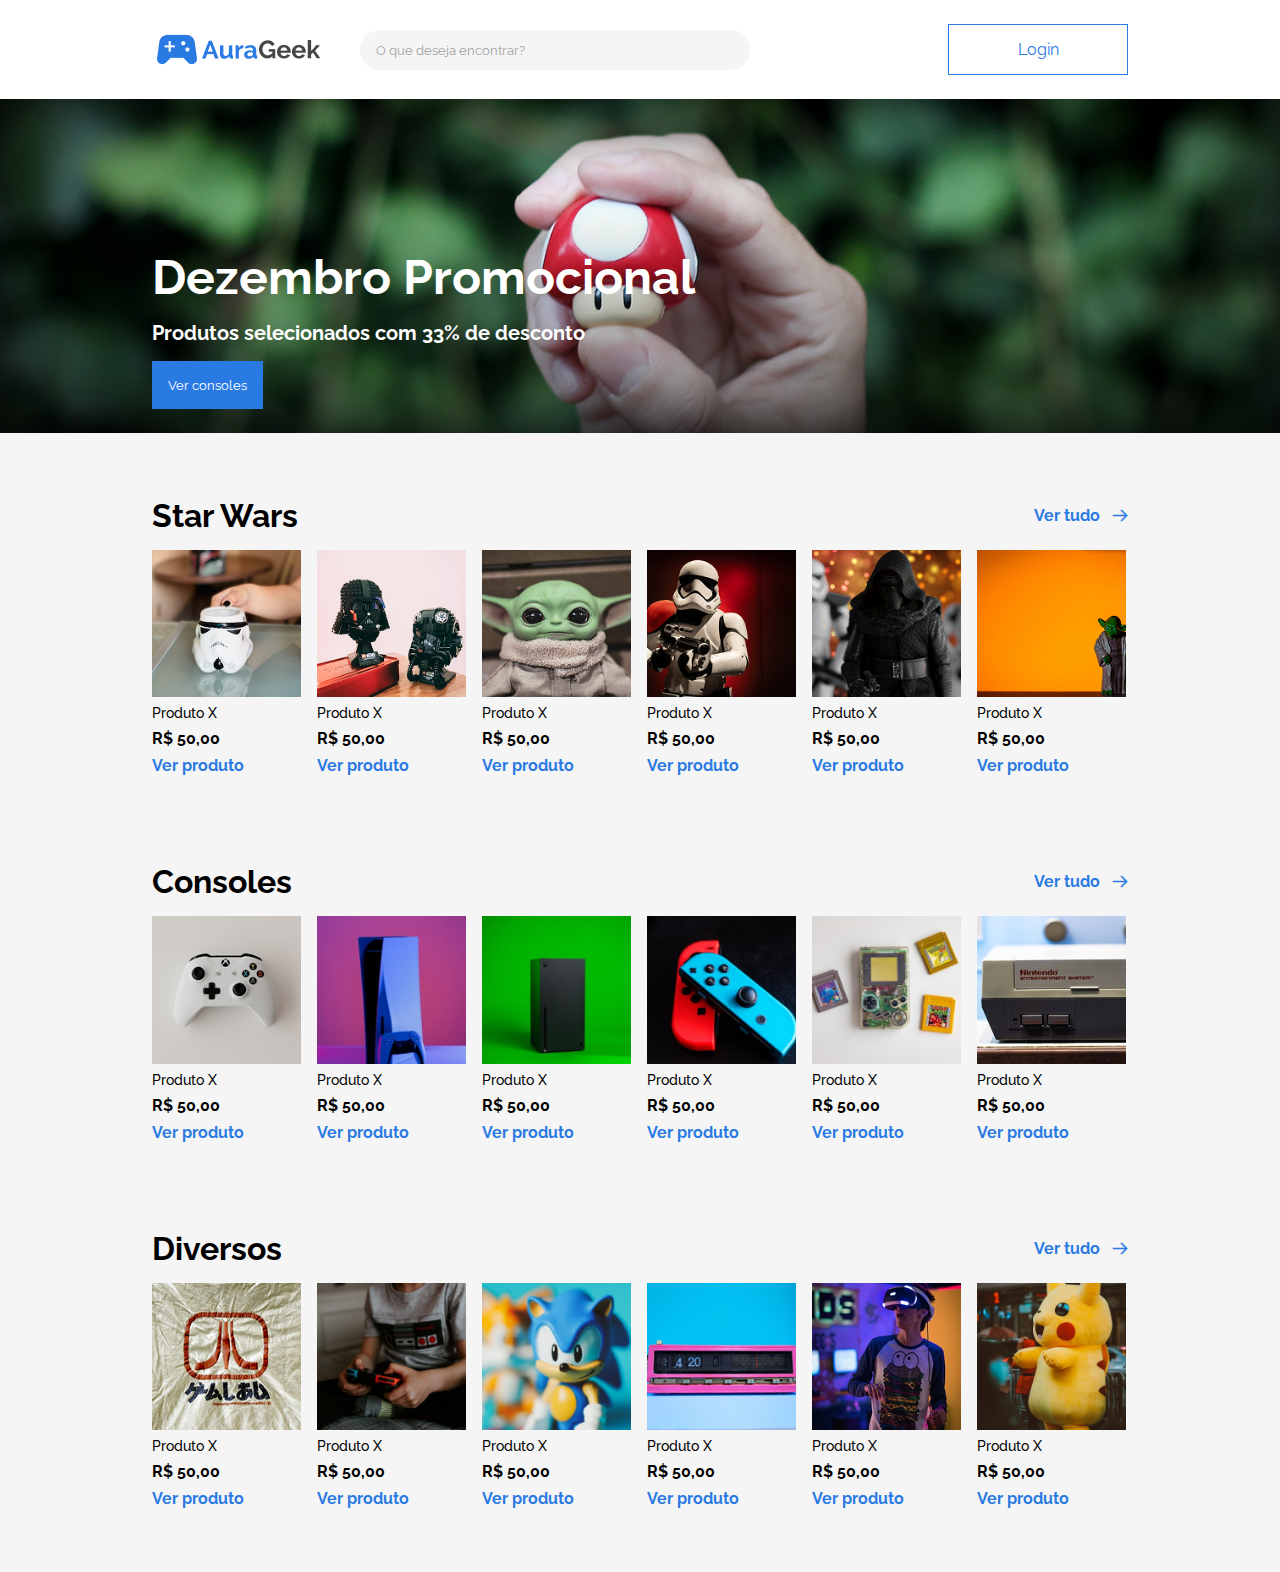
<file: index.html>
<!DOCTYPE html>
<html lang="pt-BR">

<head>
   <meta charset="UTF-8">
   <meta name="viewport" content="width=device-width, initial-scale=1.0">
   <link rel="preconnect" href="https://fonts.googleapis.com">
   <link rel="preconnect" href="https://fonts.gstatic.com" crossorigin>
   <link href="https://fonts.googleapis.com/css2?family=Raleway:wght@100..900&display=swap" rel="stylesheet">
   <title>Aura Geek</title>
   <link rel="stylesheet" href="./css/reset.css">
   <link rel="stylesheet" href="./css/styles.css">
   <link rel="stylesheet" href="./css/app-button.css">
   <link rel="stylesheet" href="./css/app-header.css">
   <link rel="stylesheet" href="./css/app-banner.css">
   <link rel="stylesheet" href="./css/product-section.css">
   <link rel="stylesheet" href="./css/product-list.css">
   <link rel="stylesheet" href="./css/product-card.css">
</head>

<body>
   <header class="app-header">
      <img class="logo" src="./img/logo.png" alt="Logo">
      <input class="input" type="search" placeholder="O que deseja encontrar?">
      <a class="app-button -outline" href="#">Login</a>
   </header>

   <main>
      <header class="app-banner">
         <span class="title">Dezembro Promocional</span>
         <p class="description">Produtos selecionados com 33% de desconto</p>
         <button class="app-button">Ver consoles</button>
      </header>

      <div class="product-section wrapper">
         <div class="head">
            <h2 class="title">Star Wars</h2>
            <a class="link" href="">Ver tudo</a>
         </div>
         <ul class="product-list">
            <li class="product-card">
               <img src="./img/produtoSW_1.png" alt="Produto">
               <h3 class="name">Produto X</h3>
               <span class="price">R$ 50,00</span>
               <a class="link" href="#">Ver produto</a>
            </li>
            <li class="product-card">
               <img src="./img/produtoSW_2.png" alt="Produto">
               <h3 class="name">Produto X</h3>
               <span class="price">R$ 50,00</span>
               <a class="link" href="#">Ver produto</a>
            </li>
            <li class="product-card">
               <img src="./img/produtoSW_3.png" alt="Produto">
               <h3 class="name">Produto X</h3>
               <span class="price">R$ 50,00</span>
               <a class="link" href="#">Ver produto</a>
            </li>
            <li class="product-card">
               <img src="./img/produtoSW_4.png" alt="Produto">
               <h3 class="name">Produto X</h3>
               <span class="price">R$ 50,00</span>
               <a class="link" href="#">Ver produto</a>
            </li>
            <li class="product-card">
               <img src="./img/produtoSW_5.png" alt="Produto">
               <h3 class="name">Produto X</h3>
               <span class="price">R$ 50,00</span>
               <a class="link" href="#">Ver produto</a>
            </li>
            <li class="product-card">
               <img src="./img/produtoSW_6.png" alt="Produto">
               <h3 class="name">Produto X</h3>
               <span class="price">R$ 50,00</span>
               <a class="link" href="#">Ver produto</a>
            </li>
         </ul>
      </div>

      <div class="product-section wrapper">
         <div class="head">
            <h2 class="title">Consoles</h2>
            <a class="link" href="">Ver tudo</a>
         </div>
         <ul class="product-list">
            <li class="product-card">
               <img src="./img/produtoCons_1.png" alt="Produto">
               <h3 class="name">Produto X</h3>
               <span class="price">R$ 50,00</span>
               <a class="link" href="#">Ver produto</a>
            </li>
            <li class="product-card">
               <img src="./img/produtoCons_2.png" alt="Produto">
               <h3 class="name">Produto X</h3>
               <span class="price">R$ 50,00</span>
               <a class="link" href="#">Ver produto</a>
            </li>
            <li class="product-card">
               <img src="./img/produtoCons_3.png" alt="Produto">
               <h3 class="name">Produto X</h3>
               <span class="price">R$ 50,00</span>
               <a class="link" href="#">Ver produto</a>
            </li>
            <li class="product-card">
               <img src="./img/produtoCons_4.png" alt="Produto">
               <h3 class="name">Produto X</h3>
               <span class="price">R$ 50,00</span>
               <a class="link" href="#">Ver produto</a>
            </li>
            <li class="product-card">
               <img src="./img/produtoCons_5.png" alt="Produto">
               <h3 class="name">Produto X</h3>
               <span class="price">R$ 50,00</span>
               <a class="link" href="#">Ver produto</a>
            </li>
            <li class="product-card">
               <img src="./img/produtoCons_6.png" alt="Produto">
               <h3 class="name">Produto X</h3>
               <span class="price">R$ 50,00</span>
               <a class="link" href="#">Ver produto</a>
            </li>
         </ul>
      </div>

      <div class="product-section wrapper">
         <div class="head">
            <h2 class="title">Diversos</h2>
            <a class="link" href="">Ver tudo</a>
         </div>
         <ul class="product-list">
            <li class="product-card">
               <img src="./img/produto_1.png" alt="Produto">
               <h3 class="name">Produto X</h3>
               <span class="price">R$ 50,00</span>
               <a class="link" href="#">Ver produto</a>
            </li>
            <li class="product-card">
               <img src="./img/produto_2.png" alt="Produto">
               <h3 class="name">Produto X</h3>
               <span class="price">R$ 50,00</span>
               <a class="link" href="#">Ver produto</a>
            </li>
            <li class="product-card">
               <img src="./img/produto_3.png" alt="Produto">
               <h3 class="name">Produto X</h3>
               <span class="price">R$ 50,00</span>
               <a class="link" href="#">Ver produto</a>
            </li>
            <li class="product-card">
               <img src="./img/produto_4.png" alt="Produto">
               <h3 class="name">Produto X</h3>
               <span class="price">R$ 50,00</span>
               <a class="link" href="#">Ver produto</a>
            </li>
            <li class="product-card">
               <img src="./img/produto_5.png" alt="Produto">
               <h3 class="name">Produto X</h3>
               <span class="price">R$ 50,00</span>
               <a class="link" href="#">Ver produto</a>
            </li>
            <li class="product-card">
               <img src="./img/produto_6.png" alt="Produto">
               <h3 class="name">Produto X</h3>
               <span class="price">R$ 50,00</span>
               <a class="link" href="#">Ver produto</a>
            </li>
         </ul>
      </div>

   </main>
</body>

</html>
</file>
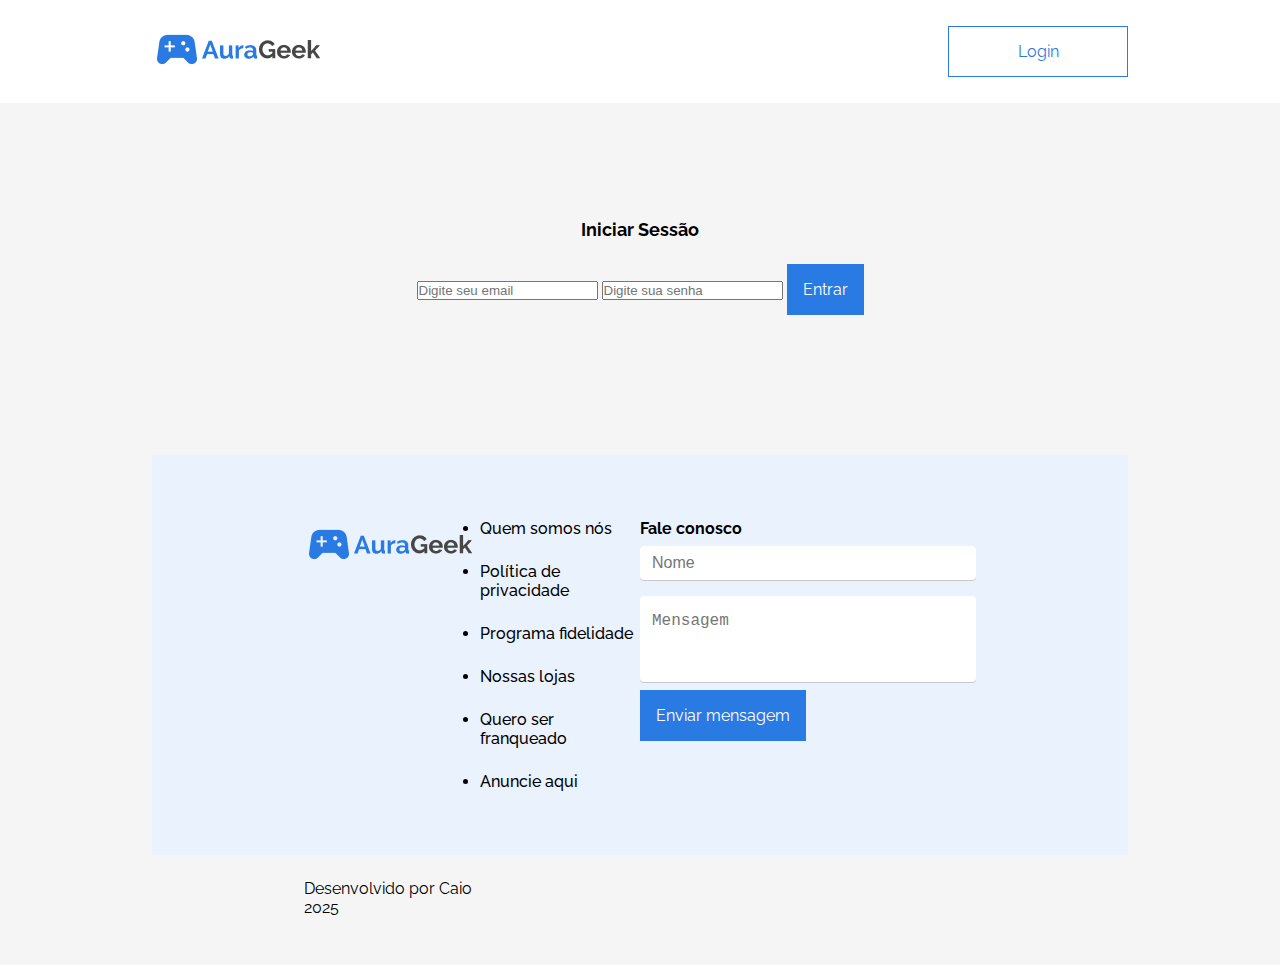
<file: login.html>
<!DOCTYPE html>
<html lang="pt-BR">
<head>
   <meta charset="UTF-8">
   <meta name="viewport" content="width=device-width, initial-scale=1.0">
   <link rel="preconnect" href="https://fonts.googleapis.com">
   <link rel="preconnect" href="https://fonts.gstatic.com" crossorigin>
   <link href="https://fonts.googleapis.com/css2?family=Raleway:wght@100..900&display=swap" rel="stylesheet">
   <title>AuraGeek</title>
   <link rel="stylesheet" href="./css/reset.css">
   <link rel="stylesheet" href="./css/styles.css">
   <link rel="stylesheet" href="./css/components/app-button.css">
   <link rel="stylesheet" href="./css/components/app-header.css">
   <link rel="stylesheet" href="./css/components/app-footer.css">
   <link rel="stylesheet" href="./css/login.css">
</head>
<body>
   <header class="app-header">
      <a href="./index.html"><img class="logo" src="./img/logo.png" alt="Logo"></a>
      <a class="app-button -outline" href="./login.html">Login</a>
   </header>

   <main class="wrapper">
      <h2 class="app-title">Iniciar Sessão</h2>
      <form class="form-login">
         <input  class="input" placeholder="Digite seu email" type="email">
         <input  class="input" placeholder="Digite sua senha" type="password">
         <button class="app-button">Entrar</button>
      </form>
   </main>

   <footer class="app-footer">
      <div class="contact wrapper">
         <div class="container">
            <img class="logo" src="./img/logo.png" alt="Logo">
            <ul class="links">
               <li><a href="#">Quem somos nós</a></li>
               <li><a href="#">Política de privacidade</a></li>
               <li><a href="#">Programa fidelidade</a></li>
               <li><a href="#">Nossas lojas</a></li>
               <li><a href="#">Quero ser franqueado</a></li>
               <li><a href="#">Anuncie aqui</a></li>
            </ul>
         </div>
         <div class="form" action="">
            <span class="title">Fale conosco</span>
            <form action="">
               <input class="input" type="text" placeholder="Nome">
               <textarea class="input" placeholder="Mensagem" rows="3"></textarea>
            </form>
            <button class="app-button">Enviar mensagem</button>
         </div>
      </div>
      <div class="author wrapper">
         <p>Desenvolvido por Caio <br>2025</p>
      </div>
   </footer>
</body>
</html>
</file>
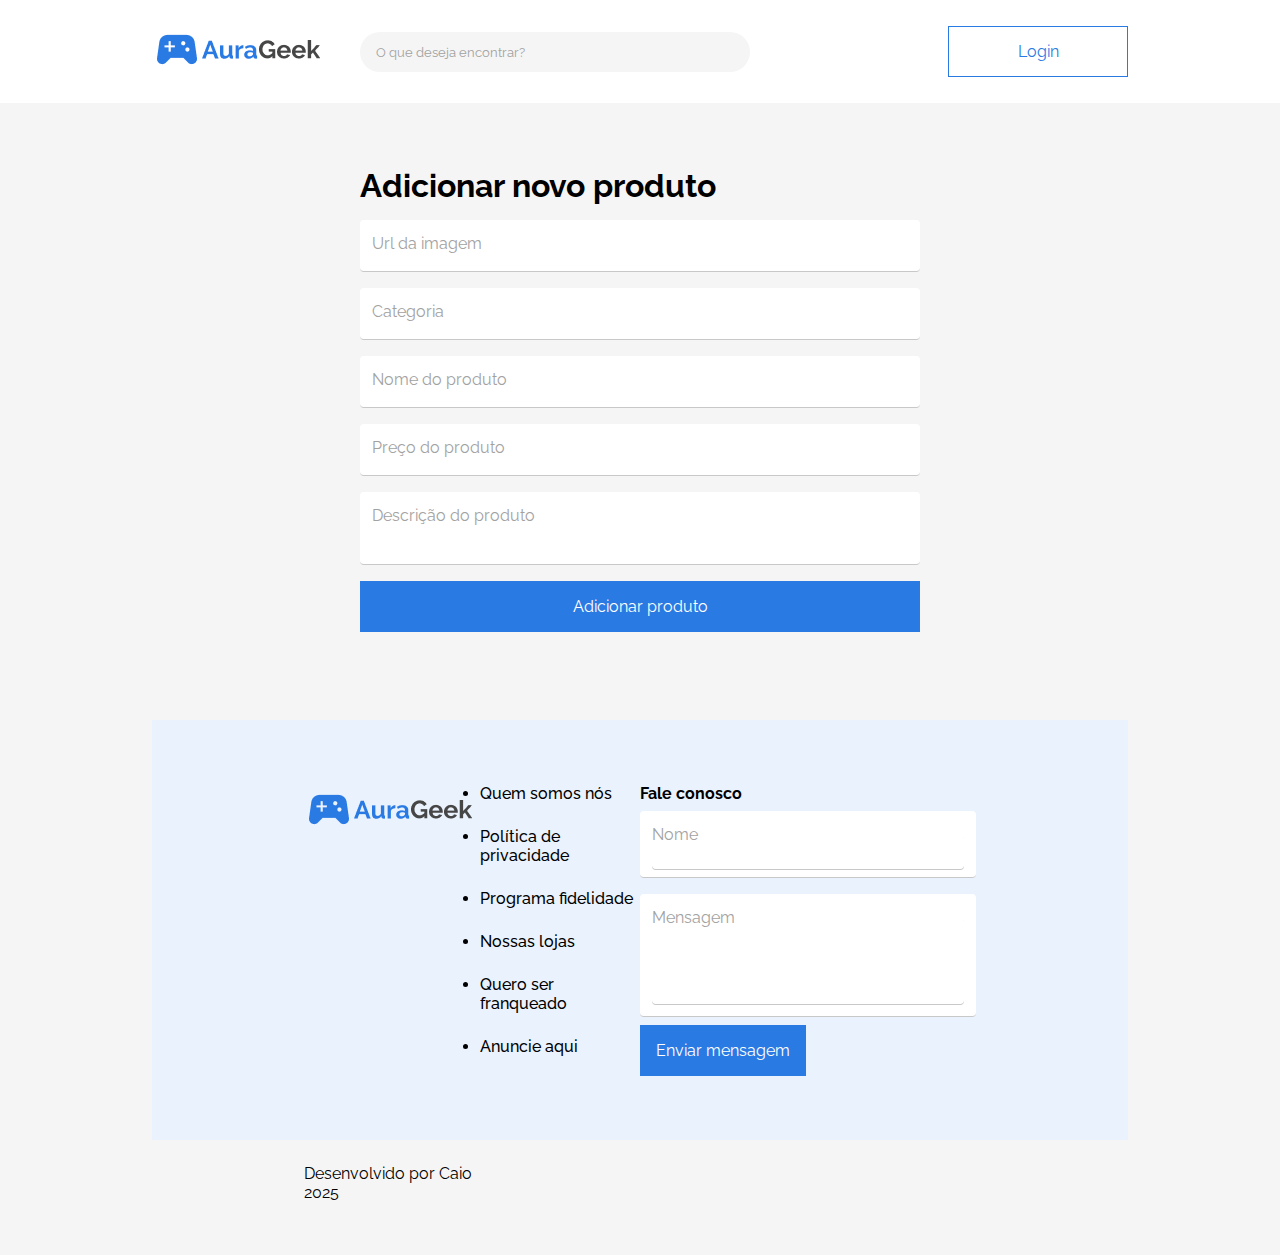
<file: novo-produto.html>
<!DOCTYPE html>
<html lang="pt-br">

<head>
   <meta charset="UTF-8">
   <meta name="viewport" content="width=device-width, initial-scale=1.0">
   <link rel="preconnect" href="https://fonts.googleapis.com">
   <link rel="preconnect" href="https://fonts.gstatic.com" crossorigin>
   <link href="https://fonts.googleapis.com/css2?family=Raleway:wght@100..900&display=swap" rel="stylesheet">
   <title>AuraGeek</title>
   <link rel="stylesheet" href="./css/reset.css">
   <link rel="stylesheet" href="./css/styles.css">
   <link rel="stylesheet" href="./css/components/app-button.css">
   <link rel="stylesheet" href="./css/components/app-header.css">
   <link rel="stylesheet" href="./css/components/app-footer.css">
   <link rel="stylesheet" href="./css/components/app-form.css">
   <link rel="stylesheet" href="./css/novo-produto.css">
</head>
<body>
   <header class="app-header">
      <a href="./index.html"><img class="logo" src="./img/logo.png" alt="Logo"></a>
      <input class="input" type="s requiredearch" placeholder="O que deseja encontrar?">
      <a class="app-button -outline" href="./login.html">Login</a>
   </header>

   <main class="wrapper">
      <div class="content">
         <h2>Adicionar novo produto</h2>
         <form class="app-form">
            <div class="input-container">
               <input type="url" class="input" id="url" required>
               <label for="url" class="label">Url da imagem</label>
            </div>
            <div class="input-container">
               <input type="text" class="input" id="category" required>
               <!-- <select class="input" name="categories" id="">
               <option value="starWars">Star Wars</option>
               <option value="consoles">Consoles</option>
               <option value="diversos">Diversos</option>
               </select> -->
               <label for="category" class="label">Categoria</label>
            </div>
            <div class="input-container">
               <input type="text" class="input" id="name" required>
               <label for="name" class="label">Nome do produto</label>
            </div>
            <div class="input-container">
               <input type="text" class="input" id="price" required>
               <label for="price" class="label">Preço do produto</label>
            </div>
            <div class="input-container">
               <textarea class="input" id="description" required></textarea>
               <label for="description" class="label">Descrição do produto</label>
            </div>
            <button class="app-button">Adicionar produto</button>
         </form>
      </div>
   </main>

   <footer class="app-footer">
      <div class="contact wrapper">
         <div class="container">
            <img class="logo" src="./img/logo.png" alt="Logo">
            <ul class="links">
               <li><a href="#">Quem somos nós</a></li>
               <li><a href="#">Política de privacidade</a></li>
               <li><a href="#">Programa fidelidade</a></li>
               <li><a href="#">Nossas lojas</a></li>
               <li><a href="#">Quero ser franqueado</a></li>
               <li><a href="#">Anuncie aqui</a></li>
            </ul>
         </div>
         <div class="form" action="">
            <span class="title">Fale conosco</span>
            <form class="app-form" action="">
               <div class="input-container">
                  <input class="input" type="t requiredext" id="name" required>
                  <label for="name" class="label">Nome</label>
               </div>
               <div class="input-container">
                  <textarea class="input" id="message" rows="3" required></textarea>
                  <label for="message" class="label">Mensagem</label>
               </div>
            </form>
            <button class="app-button">Enviar mensagem</button>
         </div>
      </div>
      <div class="author wrapper">
         <p>Desenvolvido por Caio <br>2025</p>
      </div>
   </footer>
</body>
</html>
</file>
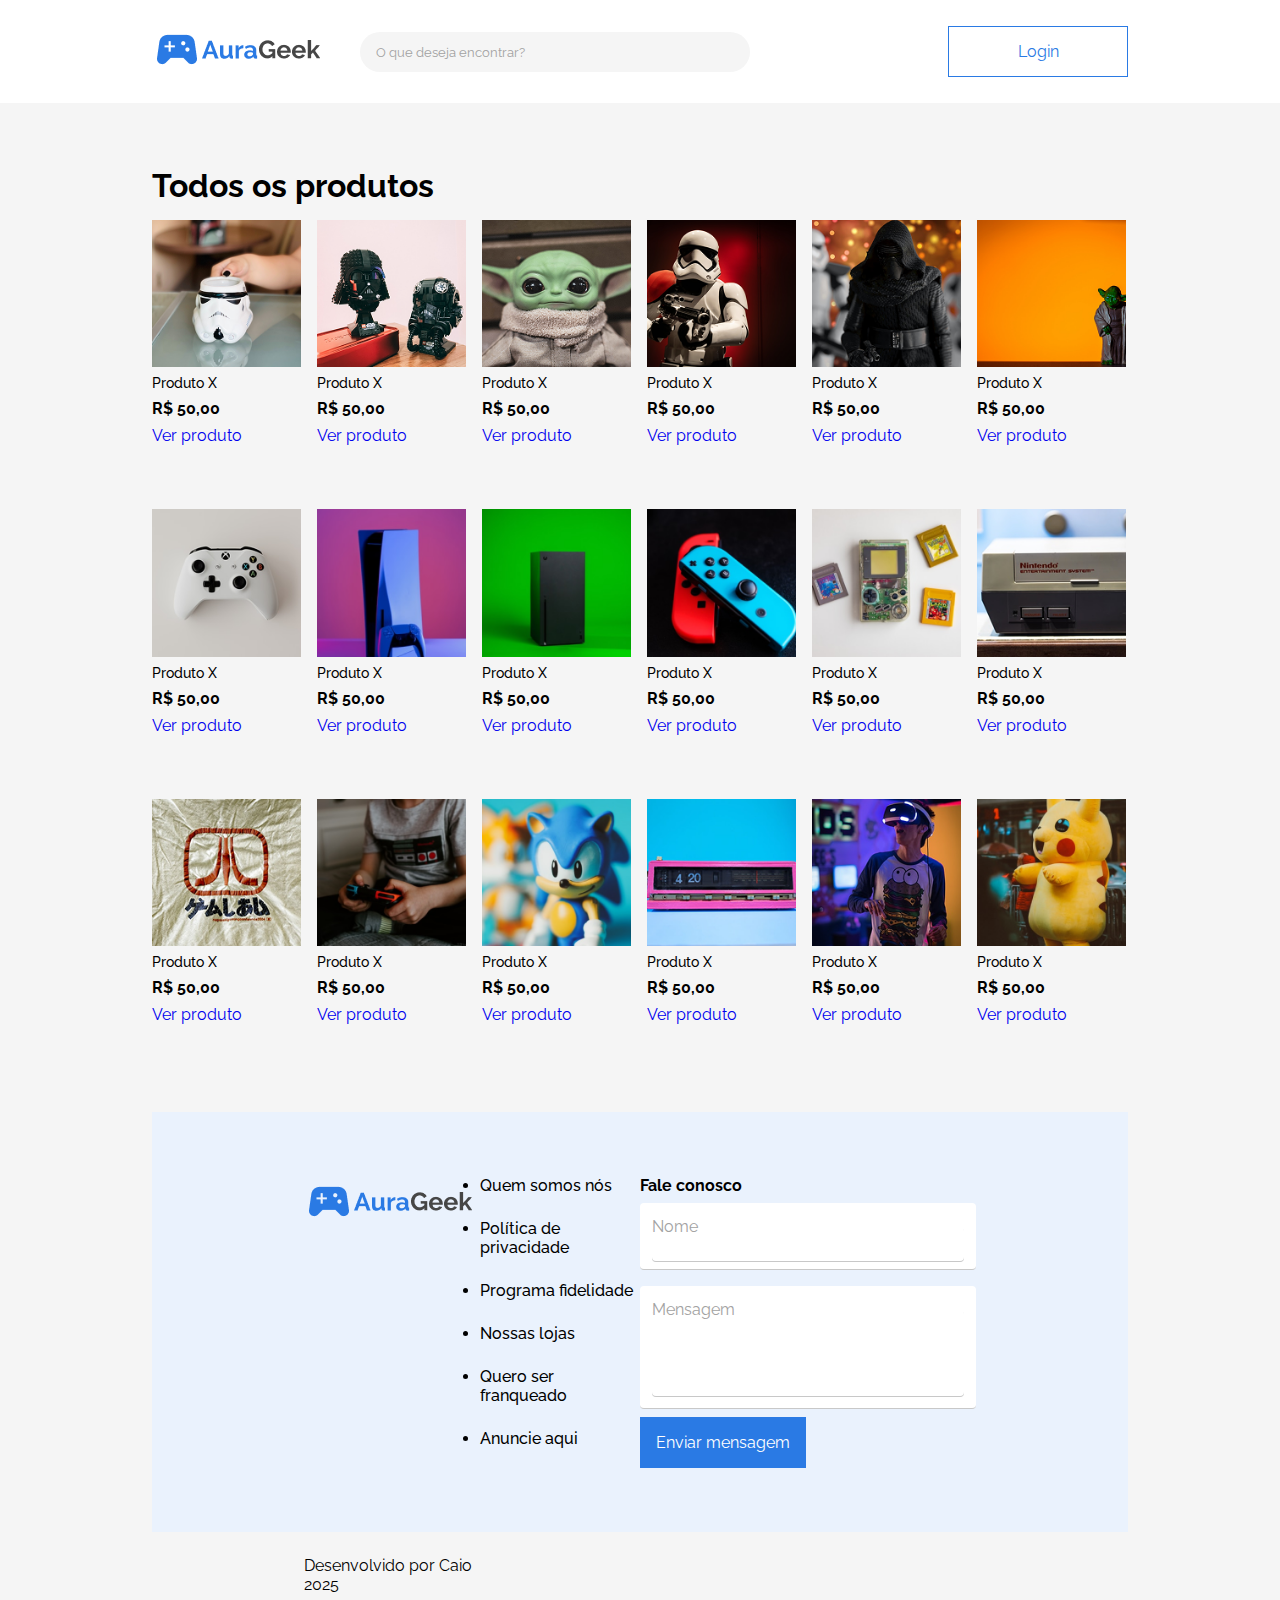
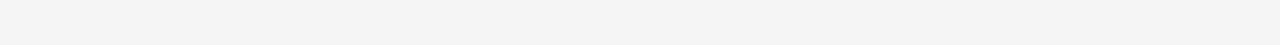
<file: produtos.html>
<!DOCTYPE html>
<html lang="pt-br">

<head>
   <meta charset="UTF-8">
   <meta name="viewport" content="width=device-width, initial-scale=1.0">
   <link rel="preconnect" href="https://fonts.googleapis.com">
   <link rel="preconnect" href="https://fonts.gstatic.com" crossorigin>
   <link href="https://fonts.googleapis.com/css2?family=Raleway:wght@100..900&display=swap" rel="stylesheet">
   <title>AuraGeek</title>
   <link rel="stylesheet" href="./css/reset.css">
   <link rel="stylesheet" href="./css/styles.css">
   <link rel="stylesheet" href="./css/components/app-button.css">
   <link rel="stylesheet" href="./css/components/app-header.css">
   <link rel="stylesheet" href="./css/components/product-list.css">
   <link rel="stylesheet" href="./css/components/product-card.css">
   <link rel="stylesheet" href="./css/components/app-footer.css">
   <link rel="stylesheet" href="./css/components/app-form.css">
   <link rel="stylesheet" href="./css/produtos.css">
</head>

<body>
   <header class="app-header">
      <a href="./index.html"><img class="logo" src="./img/logo.png" alt="Logo"></a>
      <input class="input" type="search" placeholder="O que deseja encontrar?">
      <a class="app-button -outline" href="./login.html">Login</a>
   </header>

   <main class="wrapper">
      <h2>Todos os produtos</h2>
      <ul class="product-list">
         <li class="product-card">
            <img src="./img/produtoSW_1.png" alt="Produto">
            <h3 class="name">Produto X</h3>
            <span class="price">R$ 50,00</span>
            <a class="link" href="#">Ver produto</a>
         </li>
         <li class="product-card">
            <img src="./img/produtoSW_2.png" alt="Produto">
            <h3 class="name">Produto X</h3>
            <span class="price">R$ 50,00</span>
            <a class="link" href="#">Ver produto</a>
         </li>
         <li class="product-card">
            <img src="./img/produtoSW_3.png" alt="Produto">
            <h3 class="name">Produto X</h3>
            <span class="price">R$ 50,00</span>
            <a class="link" href="#">Ver produto</a>
         </li>
         <li class="product-card">
            <img src="./img/produtoSW_4.png" alt="Produto">
            <h3 class="name">Produto X</h3>
            <span class="price">R$ 50,00</span>
            <a class="link" href="#">Ver produto</a>
         </li>
         <li class="product-card">
            <img src="./img/produtoSW_5.png" alt="Produto">
            <h3 class="name">Produto X</h3>
            <span class="price">R$ 50,00</span>
            <a class="link" href="#">Ver produto</a>
         </li>
         <li class="product-card">
            <img src="./img/produtoSW_6.png" alt="Produto">
            <h3 class="name">Produto X</h3>
            <span class="price">R$ 50,00</span>
            <a class="link" href="#">Ver produto</a>
         </li>
         <li class="product-card">
            <img src="./img/produtoCons_1.png" alt="Produto">
            <h3 class="name">Produto X</h3>
            <span class="price">R$ 50,00</span>
            <a class="link" href="#">Ver produto</a>
         </li>
         <li class="product-card">
            <img src="./img/produtoCons_2.png" alt="Produto">
            <h3 class="name">Produto X</h3>
            <span class="price">R$ 50,00</span>
            <a class="link" href="#">Ver produto</a>
         </li>
         <li class="product-card">
            <img src="./img/produtoCons_3.png" alt="Produto">
            <h3 class="name">Produto X</h3>
            <span class="price">R$ 50,00</span>
            <a class="link" href="#">Ver produto</a>
         </li>
         <li class="product-card">
            <img src="./img/produtoCons_4.png" alt="Produto">
            <h3 class="name">Produto X</h3>
            <span class="price">R$ 50,00</span>
            <a class="link" href="#">Ver produto</a>
         </li>
         <li class="product-card">
            <img src="./img/produtoCons_5.png" alt="Produto">
            <h3 class="name">Produto X</h3>
            <span class="price">R$ 50,00</span>
            <a class="link" href="#">Ver produto</a>
         </li>
         <li class="product-card">
            <img src="./img/produtoCons_6.png" alt="Produto">
            <h3 class="name">Produto X</h3>
            <span class="price">R$ 50,00</span>
            <a class="link" href="#">Ver produto</a>
         </li>
         <li class="product-card">
            <img src="./img/produto_1.png" alt="Produto">
            <h3 class="name">Produto X</h3>
            <span class="price">R$ 50,00</span>
            <a class="link" href="#">Ver produto</a>
         </li>
         <li class="product-card">
            <img src="./img/produto_2.png" alt="Produto">
            <h3 class="name">Produto X</h3>
            <span class="price">R$ 50,00</span>
            <a class="link" href="#">Ver produto</a>
         </li>
         <li class="product-card">
            <img src="./img/produto_3.png" alt="Produto">
            <h3 class="name">Produto X</h3>
            <span class="price">R$ 50,00</span>
            <a class="link" href="#">Ver produto</a>
         </li>
         <li class="product-card">
            <img src="./img/produto_4.png" alt="Produto">
            <h3 class="name">Produto X</h3>
            <span class="price">R$ 50,00</span>
            <a class="link" href="#">Ver produto</a>
         </li>
         <li class="product-card">
            <img src="./img/produto_5.png" alt="Produto">
            <h3 class="name">Produto X</h3>
            <span class="price">R$ 50,00</span>
            <a class="link" href="#">Ver produto</a>
         </li>
         <li class="product-card">
            <img src="./img/produto_6.png" alt="Produto">
            <h3 class="name">Produto X</h3>
            <span class="price">R$ 50,00</span>
            <a class="link" href="#">Ver produto</a>
         </li>
      </ul>
   </main>

   <footer class="app-footer">
      <div class="contact wrapper">
         <div class="container">
            <img class="logo" src="./img/logo.png" alt="Logo">
            <ul class="links">
               <li><a href="#">Quem somos nós</a></li>
               <li><a href="#">Política de privacidade</a></li>
               <li><a href="#">Programa fidelidade</a></li>
               <li><a href="#">Nossas lojas</a></li>
               <li><a href="#">Quero ser franqueado</a></li>
               <li><a href="#">Anuncie aqui</a></li>
            </ul>
         </div>
         <div class="form" action="">
            <span class="title">Fale conosco</span>
            <form class="app-form" action="">
               <div class="input-container">
                  <input class="input" type="text" id="name" required>
                  <label for="name" class="label">Nome</label>
               </div>
               <div class="input-container">
                  <textarea class="input" id="message" rows="3" required></textarea>
                  <label for="message" class="label">Mensagem</label>
               </div>
            </form>
            <button class="app-button">Enviar mensagem</button>
         </div>
      </div>
      <div class="author wrapper">
         <p>Desenvolvido por Caio <br>2025</p>
      </div>
   </footer>
</body>

</html>
</file>
<file: css/styles.css>
:root {
   --primary-color: #2A7AE4;
   --primary-bg: #F5F5F5;
   --secondary-bg: #EAF2FD;
   --text-font: 'Raleway', sans-serif;
}

body {
   background: var(--primary-bg);
   font-family: var(--text-font);
}

header,
section,
footer,
.wrapper {
   padding: 24px 152px;
}

button {
   border: none;
   cursor: pointer;
   font-family: inherit;
}

@media screen and (max-width: 900px) {
   header,
   section,
   footer,
   .wrapper {
      padding: 16px 32px;
   }
}

@media screen and (max-width: 425px) {
   header,
   section,
   footer,
   .wrapper {
      padding: 16px;
   }
}
</file>
<file: css/app-button.css>
.app-button {
   background-color: var(--primary-color);
   color: white;
   padding: 16px;
}

.app-button.-outline {
   background: none;
   box-shadow: inset 0 0 0 1px var(--primary-color);
   color: var(--primary-color);
}

@media screen and (max-width: 900px) {
   .app-button {
      padding: 10px 16px;
   }
}
</file>
<file: css/app-header.css>
.app-header {
   background: white;
   display: flex;
   align-items: center;
   gap: 32px;
}

.app-header > .input {
   background: #F5F5F5;
   border: none;
   border-radius: 2em;
   font-family: inherit;
   padding: 12px 48px 12px 16px;
   width: 390px;
   outline: none;
}
.app-header > .input::placeholder {
   color: #A2A2A2;
   font-family: var(--text-font);
}

.app-header > .app-button {
   min-width: 180px;
   text-align: center;
   margin-left: auto;
}

@media screen and (max-width: 900px) {
   .app-header > .logo {
      width: 100px;
   }

   .app-header > .input {
      width: 270px;
   }

   .app-header > .app-button {
      min-width: 160px;
   }
}

@media screen and (max-width: 425px) {
   .app-header > .input {
      display: none;
   }

   .app-header > .app-button {
      min-width: fit-content;
   }
}
</file>
<file: css/app-banner.css>
.app-banner {
   background-image: url(../img/banner.png);
   background-size: cover;
   background-position: center;
   box-shadow: inset 0 0 80px black;
   color: white;
   padding-top: 150px;
}

.app-banner>.title {
   font-size: 3em;
   font-weight: bold;
}

.app-banner>.description {
   font-size: 1.25em;
   font-weight: bold;
   margin-block: 16px;
}

@media screen and (max-width: 425px) {
   .app-banner {
      padding-top: 72px;
   }

   .app-banner>.title {
      font-size: 1.375rem;
   }

   .app-banner>.description {
      font-size: .875rem;
      margin-block: 8px;
   }
}
</file>
<file: css/product-section.css>
.product-section {
   margin-top: 40px;
}

.product-section:last-child {
   margin-bottom: 40px;
}

.product-section > .head {
   display: flex;
   align-items: center;
   justify-content: space-between;
   margin-bottom: 16px;
}

.product-section .title {
   font-size: 2rem;
}

.product-section .link {
   color: var(--primary-color);
   font-weight: 700;
}

.product-section .head .link::after {
   content: '\01F862';
   margin-left: 12px;
}

@media screen and (max-width: 900px) {
   
   .product-section {
      margin-top: 16px;
   }
   
   .product-section .title {
      font-size: 1.375rem;
   }
}

@media screen and (max-width: 425px) {
   
   .product-section {
      margin: 0;
   }
   
   .product-section .link {
      font-size: .875rem;
   }

   .product-section .head .link::after {
      margin-left: 8px;
   }
}
</file>
<file: css/product-list.css>
.product-list {
   display: flex;
   flex-wrap: wrap;
   gap: 16px;
}

@media screen and (max-width: 900px) {
   .product-list {
      flex-wrap: nowrap;
      overflow-x: scroll;
   }
}
</file>
<file: css/product-card.css>
.product-card {
   display: flex;
   flex-direction: column;
   gap: 8px;
   width: calc(16.6% - 13px);
}

.product-card > .name {
   font-size: .875rem;
   font-weight: 500;
}

.product-card > .price {
   font-weight: 700;
}

@media screen and (max-width: 900px) {
   .product-card {
      width: calc(25% - 12px);
   }
}

@media screen and (max-width: 425px) {
   .product-card {
      width: calc(50% - 8px);
   }
}
</file>
<file: css/components/app-button.css>
.app-button {
   background-color: var(--primary-color);
   color: white;
   font-size: 1rem;
   padding: 16px;
}

.app-button.-outline {
   background: none;
   box-shadow: inset 0 0 0 1px var(--primary-color);
   color: var(--primary-color);
}

@media screen and (max-width: 900px) {
   .app-button {
      padding: 10px 16px;
      font-size: .875rem;
   }
}
</file>
<file: css/components/app-header.css>
.app-header {
   background: white;
   display: flex;
   align-items: center;
   gap: 32px;
}

.app-header > .input {
   background: #F5F5F5;
   border: none;
   border-radius: 2em;
   font-family: inherit;
   padding: 12px 48px 12px 16px;
   width: 390px;
   outline: none;
}
.app-header > .input::placeholder {
   color: #A2A2A2;
   font-family: var(--text-font);
}

.app-header > .app-button {
   min-width: 180px;
   text-align: center;
   margin-left: auto;
}

@media screen and (max-width: 900px) {
   .app-header > .logo {
      width: 100px;
   }

   .app-header > .input {
      width: 270px;
   }

   .app-header > .app-button {
      min-width: 160px;
   }
}

@media screen and (max-width: 425px) {
   .app-header > .input {
      display: none;
   }

   .app-header > .app-button {
      min-width: fit-content;
   }
}
</file>
<file: css/components/app-footer.css>
.app-footer > .contact {
   background: var(--secondary-bg);
   display: flex;
   justify-content: space-between;
   padding-block: 64px;
}

.app-footer .container {
   display: flex;
   align-items: start;
   justify-content: space-between;
   width: 50%;
}

.app-footer .links {
   display: flex;
   flex-direction: column;
   gap: 24px;
   width: 50%;
}

.app-footer .links a {
   color: inherit;
   font-weight: 500;
}

.app-footer .form {
   display: flex;
   flex-direction: column;
   align-items: start;
   gap: 8px;
   width: 50%;
}

.app-footer .form .title {
   font-weight: 700;
}

.app-footer .form form {
   display: flex;
   flex-direction: column;
   gap: 16px;
   width: 100%;
}

.app-footer .input {
   border: none;
   border-radius: 4px;
   box-shadow: 0 1px 0 #C8C8C8;
   outline: none;
   font-size: 1rem;
   padding: 8px 12px;
}

.app-footer textarea.input {
   padding: 16px 12px;
   resize: none;
}

@media screen and (max-width: 1024px) {
   .app-footer > .contact {
      padding-block: 32px;
   }

   .app-footer .container {
      flex-direction: column;
      gap: 16px;
   }
}

@media screen and (max-width: 500px) {
   .app-footer > .contact {
      flex-direction: column;
      gap: 32px;
      padding-block: 16px;
      text-align: center;
   }

   .app-footer .logo {
      margin: 0 auto;
   }

   .app-footer .container,
   .app-footer .links,
   .app-footer .form {
      width: 100%;
   }
}
</file>
<file: css/login.css>
main {
   text-align: center;
   margin-block: 92px;
}

.app-title {
   font-size: 1.125rem;
   margin-bottom: 24px;
}

main > .app-form {
   gap: 24px;
   width: 420px;
   margin: 0 auto;
}

@media screen and (max-width: 768px) {
   main > .app-form {
      width: 275px;
   }

   main .app-form > .app-button {
      width: 110px;
      margin: 0 auto;
   }
}
</file>
<file: css/components/app-form.css>
.app-form{
   display: flex;
   flex-direction: column;
   gap: 16px;
   width: 100%;
}

.app-form > .input-container {
   background: #FFFFFF;
   border-radius: 4px;
   border-bottom: 1px solid #C8C8C8;
   padding: 24px 12px 8px;
   position: relative;
}

.app-form > .input-container:has(.input:focus) {
   border-color: var(--primary-color);
}

.app-form .label {
   color: #A2A2A2;
   position: absolute;
   top: 14px;
   left: 12px;
   transition: .2s;
}

.app-form .input:focus + .label,
.app-form .input:valid + .label {
   font-size: .75rem;
   top: 4px;
}

.app-form .input:focus + .label {
   color: var(--primary-color);
}

.app-form .input {
   border: none;
   color: inherit;
   outline: none;
   font-size: 1rem;
   width: 100%;
}

.app-form textarea.input {
   resize: none;
}
</file>
<file: css/novo-produto.css>
main > .content {
   width: 560px;
   margin: 40px auto;
}

main  h2 {
   font-size: 2rem;
   margin-bottom: 16px;
}

@media screen and (max-width: 900px) {
   main > .content {
      width: 100%;
   }

   main  h2 {
      font-size: 1.375rem;
   }
}
</file>
<file: css/components/product-list.css>
.product-list {
   display: flex;
   flex-wrap: wrap;
   gap: 16px;
}

@media screen and (max-width: 900px) {
   .product-list {
      flex-wrap: nowrap;
      overflow-x: scroll;
   }
}
</file>
<file: css/components/product-card.css>
.product-card {
   display: flex;
   flex-direction: column;
   gap: 8px;
   width: calc(16.6% - 13px);
}

.product-card > .name {
   font-size: .875rem;
   font-weight: 500;
}

.product-card > .price {
   font-weight: 700;
}

@media screen and (max-width: 900px) {
   .product-card {
      width: calc(25% - 12px);
   }
}

@media screen and (max-width: 425px) {
   .product-card {
      width: calc(50% - 8px);
   }
}
</file>
<file: css/produtos.css>
main {
   margin-block: 40px;
}

main > h2 {
   font-size: 2rem;
   margin-bottom: 16px;
}

.product-list {
   row-gap: 64px;
}

@media screen and (max-width: 900px) {
   main {
      margin-block: 16px;
   }
   
   main > h2 {
      font-size: 1.375rem;
   }

   .product-list {
      row-gap: 16px;
   }
}
</file>
